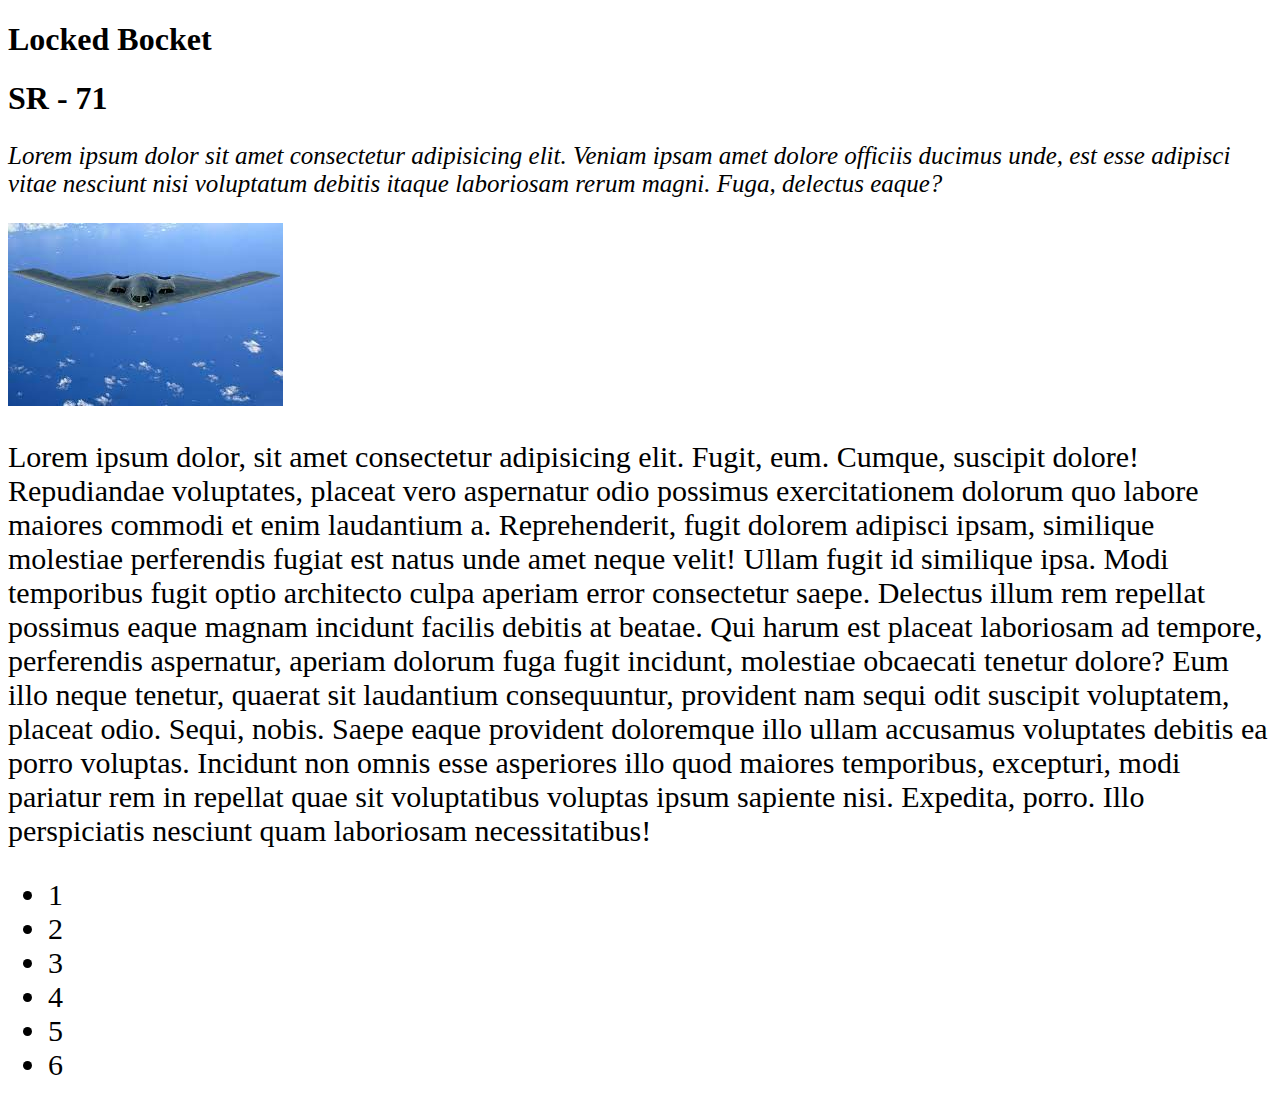
<file: hw1/index.html>
<!DOCTYPE html>
<html lang="en">

<head>
    <meta charset="UTF-8">
    <meta name="viewport" content="width=device-width, initial-scale=1.0">
    <title>Unit 1
    </title>
</head>

<body>

    <h1>Locked Bocket</h1>
    <h1>SR - 71</h1>
    <p style="font-size: 25px;"><i>Lorem ipsum dolor sit amet consectetur adipisicing elit. Veniam ipsam amet dolore officiis ducimus unde, est
            esse adipisci vitae nesciunt nisi voluptatum debitis itaque laboriosam rerum magni. Fuga, delectus
            eaque?</i></p>
    <img src="/pictures/Без названия.jpg" alt="">
    <p style="font-size: 30px;">Lorem ipsum dolor, sit amet consectetur adipisicing elit. Fugit, eum. Cumque, suscipit dolore! Repudiandae
        voluptates, placeat vero aspernatur odio possimus exercitationem dolorum quo labore maiores commodi et enim
        laudantium a.
        Reprehenderit, fugit dolorem adipisci ipsam, similique molestiae perferendis fugiat est natus unde amet neque
        velit! Ullam fugit id similique ipsa. Modi temporibus fugit optio architecto culpa aperiam error consectetur
        saepe.
        Delectus illum rem repellat possimus eaque magnam incidunt facilis debitis at beatae. Qui harum est placeat
        laboriosam ad tempore, perferendis aspernatur, aperiam dolorum fuga fugit incidunt, molestiae obcaecati tenetur
        dolore?
        Eum illo neque tenetur, quaerat sit laudantium consequuntur, provident nam sequi odit suscipit voluptatem,
        placeat odio. Sequi, nobis. Saepe eaque provident doloremque illo ullam accusamus voluptates debitis ea porro
        voluptas.
        Incidunt non omnis esse asperiores illo quod maiores temporibus, excepturi, modi pariatur rem in repellat quae
        sit voluptatibus voluptas ipsum sapiente nisi. Expedita, porro. Illo perspiciatis nesciunt quam laboriosam
        necessitatibus!</p>
        <ul style="font-size: 30px;">
            <li>1</li>
            <li>2</li>
            <li>3</li>
            <li>4</li>
            <li>5</li>
            <li>6</li>
        </ul>
</body>

</html>
</file>
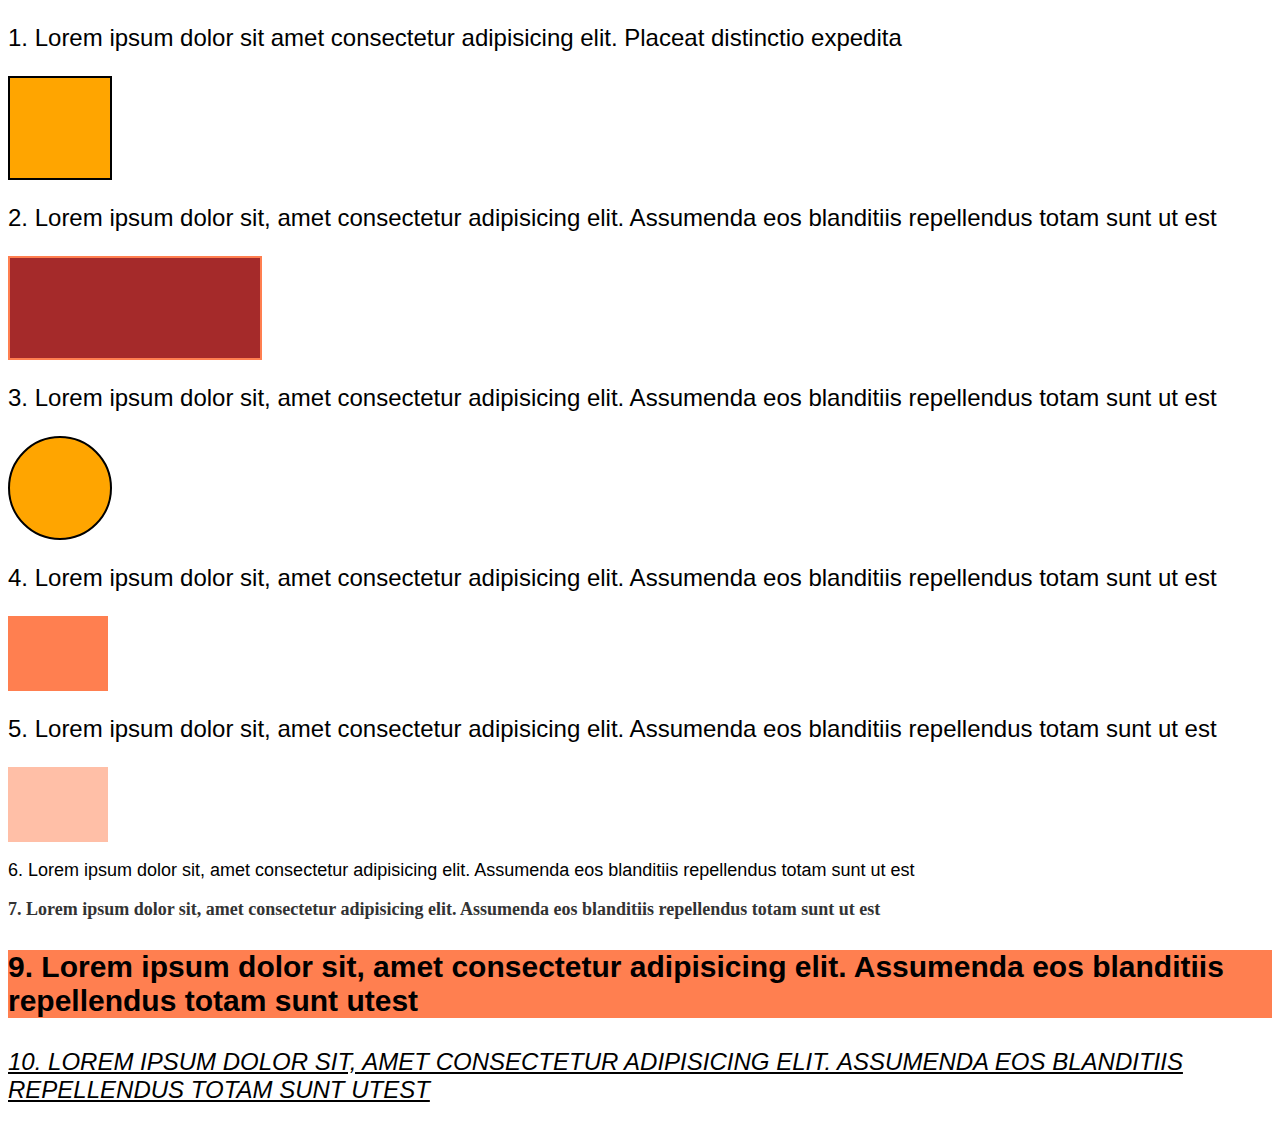
<file: hw2/index.html>
<!DOCTYPE html>
<html lang="en">

<head>
    <meta charset="UTF-8">
    <meta name="viewport" content="width=device-width, initial-scale=1.0">
    <title>Unit 2</title>
    <link rel="stylesheet" href="/hw2/css/style.css">
</head>

<body>
    <p class="one">1. Lorem ipsum dolor sit amet consectetur adipisicing elit. Placeat distinctio expedita </p>
    <div class="task1"></div>
    <p>2. Lorem ipsum dolor sit, amet consectetur adipisicing elit. Assumenda eos blanditiis repellendus totam sunt ut
        est</p>
    <div class="task2"></div>
    <p>3. Lorem ipsum dolor sit, amet consectetur adipisicing elit. Assumenda eos blanditiis repellendus totam sunt ut
        est</p>
    <div class="task1 round"></div>
    <p>4. Lorem ipsum dolor sit, amet consectetur adipisicing elit. Assumenda eos blanditiis repellendus totam sunt ut
        est</p>
    <div class="task4"></div>
    <p>5. Lorem ipsum dolor sit, amet consectetur adipisicing elit. Assumenda eos blanditiis repellendus totam sunt ut
        est</p>
    <div class="task4 task5"></div>
    <p class="task6">6. Lorem ipsum dolor sit, amet consectetur adipisicing elit. Assumenda eos blanditiis repellendus
        totam sunt ut
        est</p>
    <p class="task7">7. Lorem ipsum dolor sit, amet consectetur adipisicing elit. Assumenda eos blanditiis repellendus
        totam sunt ut
        est</p>
    <p class="task9 bold coral">9. Lorem ipsum dolor sit, amet consectetur adipisicing elit. Assumenda eos blanditiis
        repellendus totam sunt utest</p>
    <p class="task10">10. Lorem ipsum dolor sit, amet consectetur adipisicing elit. Assumenda eos blanditiis
        repellendus totam sunt utest</p>
</body>

</html>
</file>
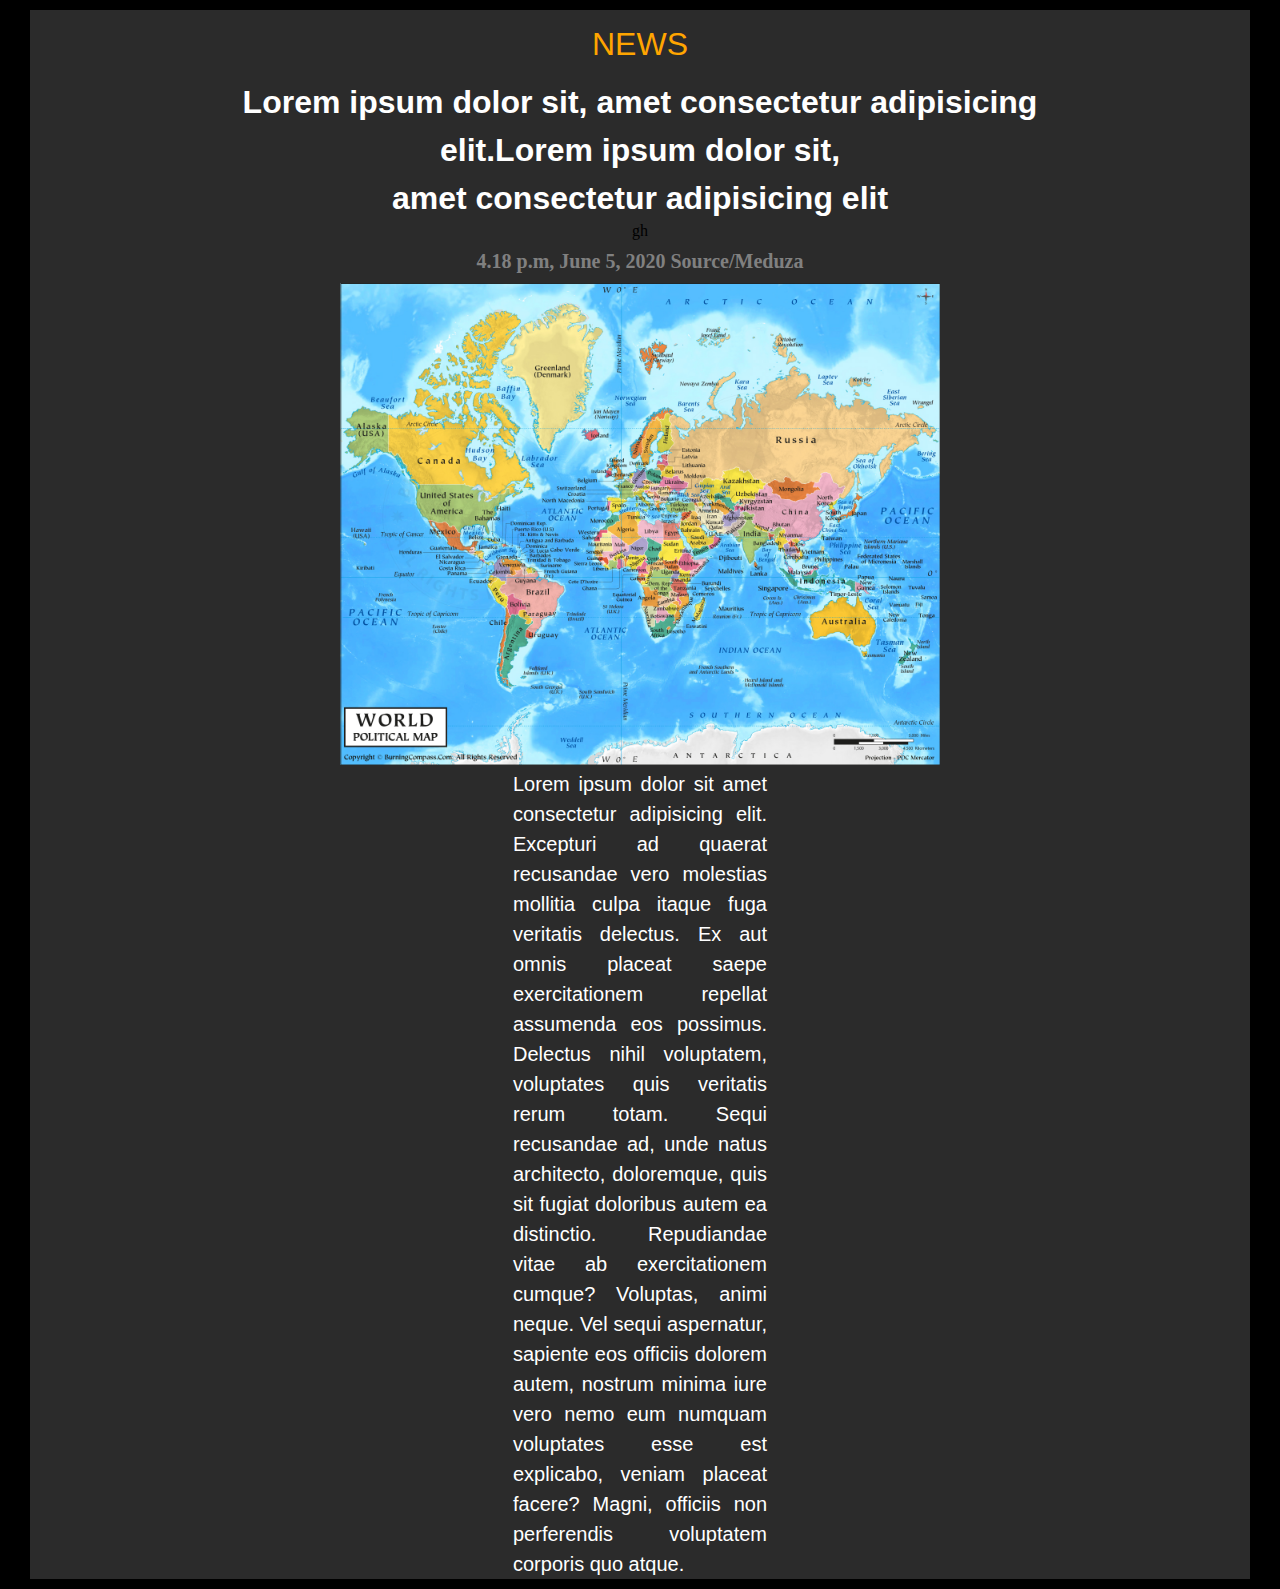
<file: hw3/index.html>
<!DOCTYPE html>
<html lang="en">

<head>
    <meta charset="UTF-8">
    <meta name="viewport" content="width=device-width, initial-scale=1.0">
    <title>Document</title>
    <link rel="stylesheet" href="/hw3/style.css">
</head>

<body>
    <div class="container">
        <article>
            <div class="c_news">
                <h1 class="h1_news">NEWS</h1>
                <h1>Lorem ipsum dolor sit, amet consectetur adipisicing elit.Lorem ipsum dolor sit, <br>amet consectetur
                    adipisicing elit</h1>gh
                <h2 style="font-size: 20px; color: gray; margin: 10px;">4.18 p.m, June 5, 2020 Source/Meduza</h2>
                <img src="/pictures/world-map-hd.jpg" alt="map world" style="width: 600px; max-height: 500px;">
                <p>Lorem ipsum dolor sit amet consectetur adipisicing elit. Excepturi ad quaerat recusandae vero
                    molestias
                    mollitia culpa itaque fuga veritatis delectus. Ex aut omnis placeat saepe exercitationem repellat
                    assumenda eos possimus.
                    Delectus nihil voluptatem, voluptates quis veritatis rerum totam. Sequi recusandae ad, unde natus
                    architecto, doloremque, quis sit fugiat doloribus autem ea distinctio. Repudiandae vitae ab
                    exercitationem cumque? Voluptas, animi neque.
                    Vel sequi aspernatur, sapiente eos officiis dolorem autem, nostrum minima iure vero nemo eum numquam
                    voluptates esse est explicabo, veniam placeat facere? Magni, officiis non perferendis voluptatem
                    corporis quo atque.</p>
            </div>
        </article>
    </div>

</body>

</html>
</file>
<file: hw2/css/style.css>
.bold{
    font-weight: 800;
}
.coral{
    background-color: coral;
}

p {
    font-size: 24px;
    font-family: Arial;
    /* font-style: italic; */
    color: black;
}

.task1 {
    background: orange;
    width: 100px;
    height: 100px;
    border: solid 2px black;
}

.task2 {
    height: 100px;
    width: 250px;
    background: brown;
    border: solid 2px coral;
}

.round {
    border-radius: 50%;
}

.task4 {
    width: 100px;
    height: 75px;
    background: rgb(255, 127, 80);

}

.task5 {
    background: rgb(255, 127, 80, .5);
}

.task6 {
    font-size: 18px;
    font-family: Arial, sans-serif;
}
.task7 {
    font-size: 18px;
    color: #333;
    font-family: Georgia, 'Times New Roman', Times, serif;
    font-weight: 800;
}
.task9{
    font-size: 30px;
}
.task10{
    font-style: italic;
    text-decoration: underline;
    text-transform: uppercase;
}
</file>
<file: hw3/style.css>
* {
    margin: 0;
}

.container {
    background: black;
    padding: 10px;
    text-align: center;
}

h1 {
    color: white;
    line-height: 150%;
    font-family: Arial, Helvetica, sans-serif;
}

article {
    background: rgb(43, 43, 43);
    margin: 0px 20px 0px 20px;
}

.h1_news {
    padding: 10px;
    font-weight: 100;
    color: orange;
}

p {
    font-size: 20px;
    font-family: 'Franklin Gothic Medium', 'Arial Narrow', Arial, sans-serif;
    color: white;
    line-height: 150%;
    text-align: justify;
    padding-left: 300px;
    padding-right: 300px;

}

.c_news {
    padding-left: 15%;
    padding-right: 15%;
}
</file>
